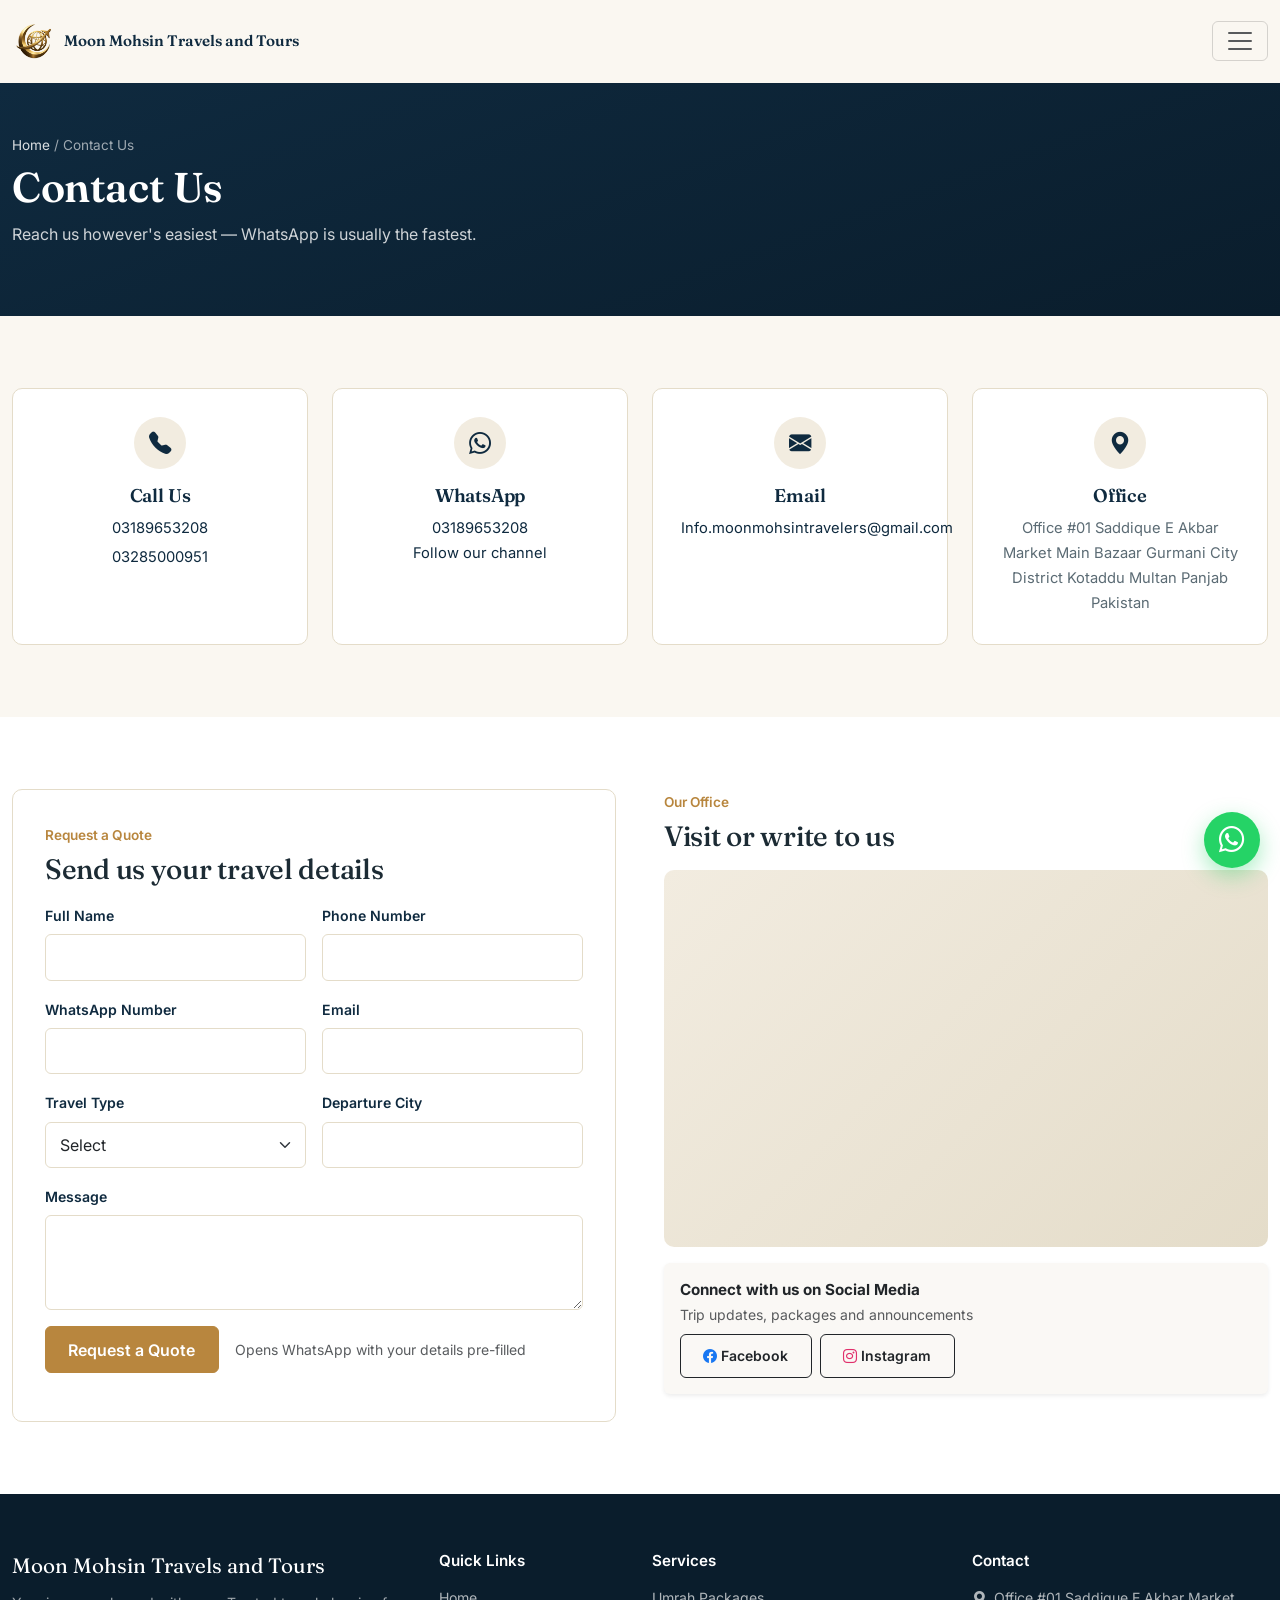
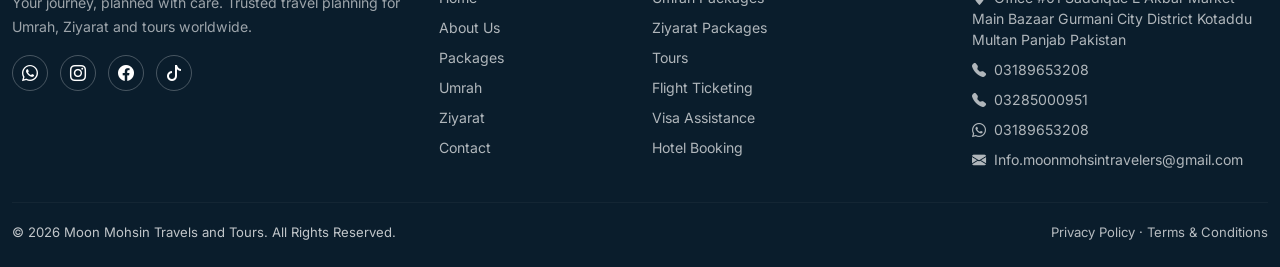
<file: contact.html>
<!DOCTYPE html>
<html lang="en">
<head>
<meta charset="UTF-8">
<meta name="viewport" content="width=device-width, initial-scale=1">
<title>Contact Us — Moon Mohsin Travels and Tours</title>
<meta name="description" content="Get in touch with Moon Mohsin Travels and Tours by phone, WhatsApp, email or at our office — or request a quote directly.">
<link rel="icon" type="image/png" href="assets/images/ChatGPT%20Image%20Sep%2026,%202026,%2011_28_20%20PM.png">
<link rel="preconnect" href="https://fonts.googleapis.com">
<link href="https://fonts.googleapis.com/css2?family=Fraunces:wght@500;600;700&family=Inter:wght@400;500;600;700&display=swap" rel="stylesheet">
<link href="https://cdn.jsdelivr.net/npm/bootstrap@5.3.3/dist/css/bootstrap.min.css" rel="stylesheet">
<link href="https://cdn.jsdelivr.net/npm/bootstrap-icons@1.11.3/font/bootstrap-icons.css" rel="stylesheet">
<link href="assets/css/style.css" rel="stylesheet">
</head>
<body>
<div id="chrome-navbar"></div>

<main id="page-content">
<header class="page-hero">
  <div class="container">
    <div class="breadcrumb-custom mb-2"><a href="index.html">Home</a> / Contact Us</div>
    <h1>Contact Us</h1>
    <p>Reach us however's easiest — WhatsApp is usually the fastest.</p>
  </div>
</header>

<section>
  <div class="container">
    <div class="row g-4" id="contactCards"></div>
  </div>
</section>

<section class="bg-white">
  <div class="container">
    <div class="row g-5">
      <div class="col-lg-6">
        <div class="form-panel" id="quote">
          <span class="section-label">Request a Quote</span>
          <h2 class="h3 mb-3">Send us your travel details</h2>
          <form id="contactForm" class="row g-3 needs-validation" novalidate>
            <div class="col-md-6"><label class="form-label">Full Name</label><input type="text" name="name" class="form-control" required></div>
            <div class="col-md-6"><label class="form-label">Phone Number</label><input type="tel" name="phone" class="form-control" required></div>
            <div class="col-md-6"><label class="form-label">WhatsApp Number</label><input type="tel" name="whatsapp" class="form-control"></div>
            <div class="col-md-6"><label class="form-label">Email</label><input type="email" name="email" class="form-control"></div>
            <div class="col-md-6">
              <label class="form-label">Travel Type</label>
              <select name="travelType" class="form-select" required>
                <option value="" disabled selected>Select</option>
                <option>Umrah</option><option>Ziyarat</option><option>Tour Package</option>
                <option>Flight / Ticket</option><option>Visa Services</option><option>Custom Tour</option><option>Other</option>
              </select>
            </div>
            <div class="col-md-6"><label class="form-label">Departure City</label><input type="text" name="departureCity" class="form-control"></div>
            <div class="col-12"><label class="form-label">Message</label><textarea name="message" class="form-control" rows="3"></textarea></div>
            <div class="col-12 d-flex align-items-center gap-3">
              <button type="submit" class="btn btn-gold">Request a Quote</button>
              <span class="text-muted small">Opens WhatsApp with your details pre-filled</span>
            </div>
            <div class="col-12"><div class="form-success d-none">Thanks — check WhatsApp to send your message.</div></div>
          </form>
        </div>
      </div>
      <div class="col-lg-6">
        <span class="section-label">Our Office</span>
        <h2 class="h3 mb-3">Visit or write to us</h2>
        <div class="img-placeholder-wrap mb-3" style="aspect-ratio:16/10;">
          <iframe id="officeMap" title="Map to Moon Mohsin Travels and Tours" class="w-100 h-100 border-0" loading="lazy" referrerpolicy="no-referrer-when-downgrade" allowfullscreen></iframe>
        </div>
        <div class="card p-3 border-0 shadow-sm mt-3" style="background:var(--sand-light,#faf8f5);">
          <div class="d-flex align-items-center justify-content-between flex-wrap gap-2">
            <div>
              <strong class="d-block text-dark" style="font-size:0.95rem;">Connect with us on Social Media</strong>
              <span class="text-muted small">Trip updates, packages and announcements</span>
            </div>
            <div class="d-flex gap-2">
              <a id="contactFacebookBtn" href="https://www.facebook.com/share/18D6A9eUtq/" target="_blank" rel="noopener" class="btn btn-outline-dark btn-sm"><i class="bi bi-facebook me-1" style="color: #1877F2;"></i>Facebook</a>
              <a id="contactInstagramBtn" href="https://www.instagram.com/malik._.faizan___?stkn=MTNlaG5ibmJubHJzYg==" target="_blank" rel="noopener" class="btn btn-outline-dark btn-sm"><i class="bi bi-instagram me-1" style="color: #E1306C;"></i>Instagram</a>
            </div>
          </div>
        </div>
      </div>
    </div>
  </div>
</section>
</main>

<div id="chrome-footer"></div>

<script src="https://cdn.jsdelivr.net/npm/bootstrap@5.3.3/dist/js/bootstrap.bundle.min.js"></script>
<script src="assets/js/config.js"></script>
<script src="assets/js/main.js?v=20260927-details"></script>
<script>
  document.addEventListener("DOMContentLoaded", () => {
    const c = SITE_CONFIG.company;
    document.getElementById("officeMap").src = c.mapEmbedUrl;
    const igBtn = document.getElementById("contactInstagramBtn");
    if (igBtn && c.social && c.social.instagram) {
      igBtn.href = c.social.instagram;
    }
    const fbBtn = document.getElementById("contactFacebookBtn");
    if (fbBtn && c.social && c.social.facebook) {
      fbBtn.href = c.social.facebook;
    }
    document.getElementById("contactCards").innerHTML = `
      <div class="col-md-6 col-lg-3"><div class="service-card text-center"><div class="service-card__icon mx-auto"><i class="bi bi-telephone-fill"></i></div><h3>Call Us</h3>${c.phoneNumbers.map(phone => `<p class="mb-1"><a href="${phone.link}">${phone.display}</a></p>`).join("")}</div></div>
      <div class="col-md-6 col-lg-3"><div class="service-card text-center"><div class="service-card__icon mx-auto"><i class="bi bi-whatsapp"></i></div><h3>WhatsApp</h3><p><a href="${waLink()}" target="_blank" rel="noopener">${c.whatsappDisplay}</a></p><p><a href="${c.whatsappChannel}" target="_blank" rel="noopener">Follow our channel</a></p></div></div>
      <div class="col-md-6 col-lg-3"><div class="service-card text-center"><div class="service-card__icon mx-auto"><i class="bi bi-envelope-fill"></i></div><h3>Email</h3><p><a href="mailto:${c.email}">${c.email}</a></p></div></div>
      <div class="col-md-6 col-lg-3"><div class="service-card text-center"><div class="service-card__icon mx-auto"><i class="bi bi-geo-alt-fill"></i></div><h3>Office</h3><p>${c.address}</p></div></div>`;

    wireInquiryForm("contactForm", d => `Hello, I'd like a quote.\nName: ${d.name}\nPhone: ${d.phone}\nWhatsApp: ${d.whatsapp||"-"}\nEmail: ${d.email||"-"}\nTravel type: ${d.travelType}\nDeparture city: ${d.departureCity||"-"}\nMessage: ${d.message||"-"}`);
  });
</script>
</body>
</html>
</file>
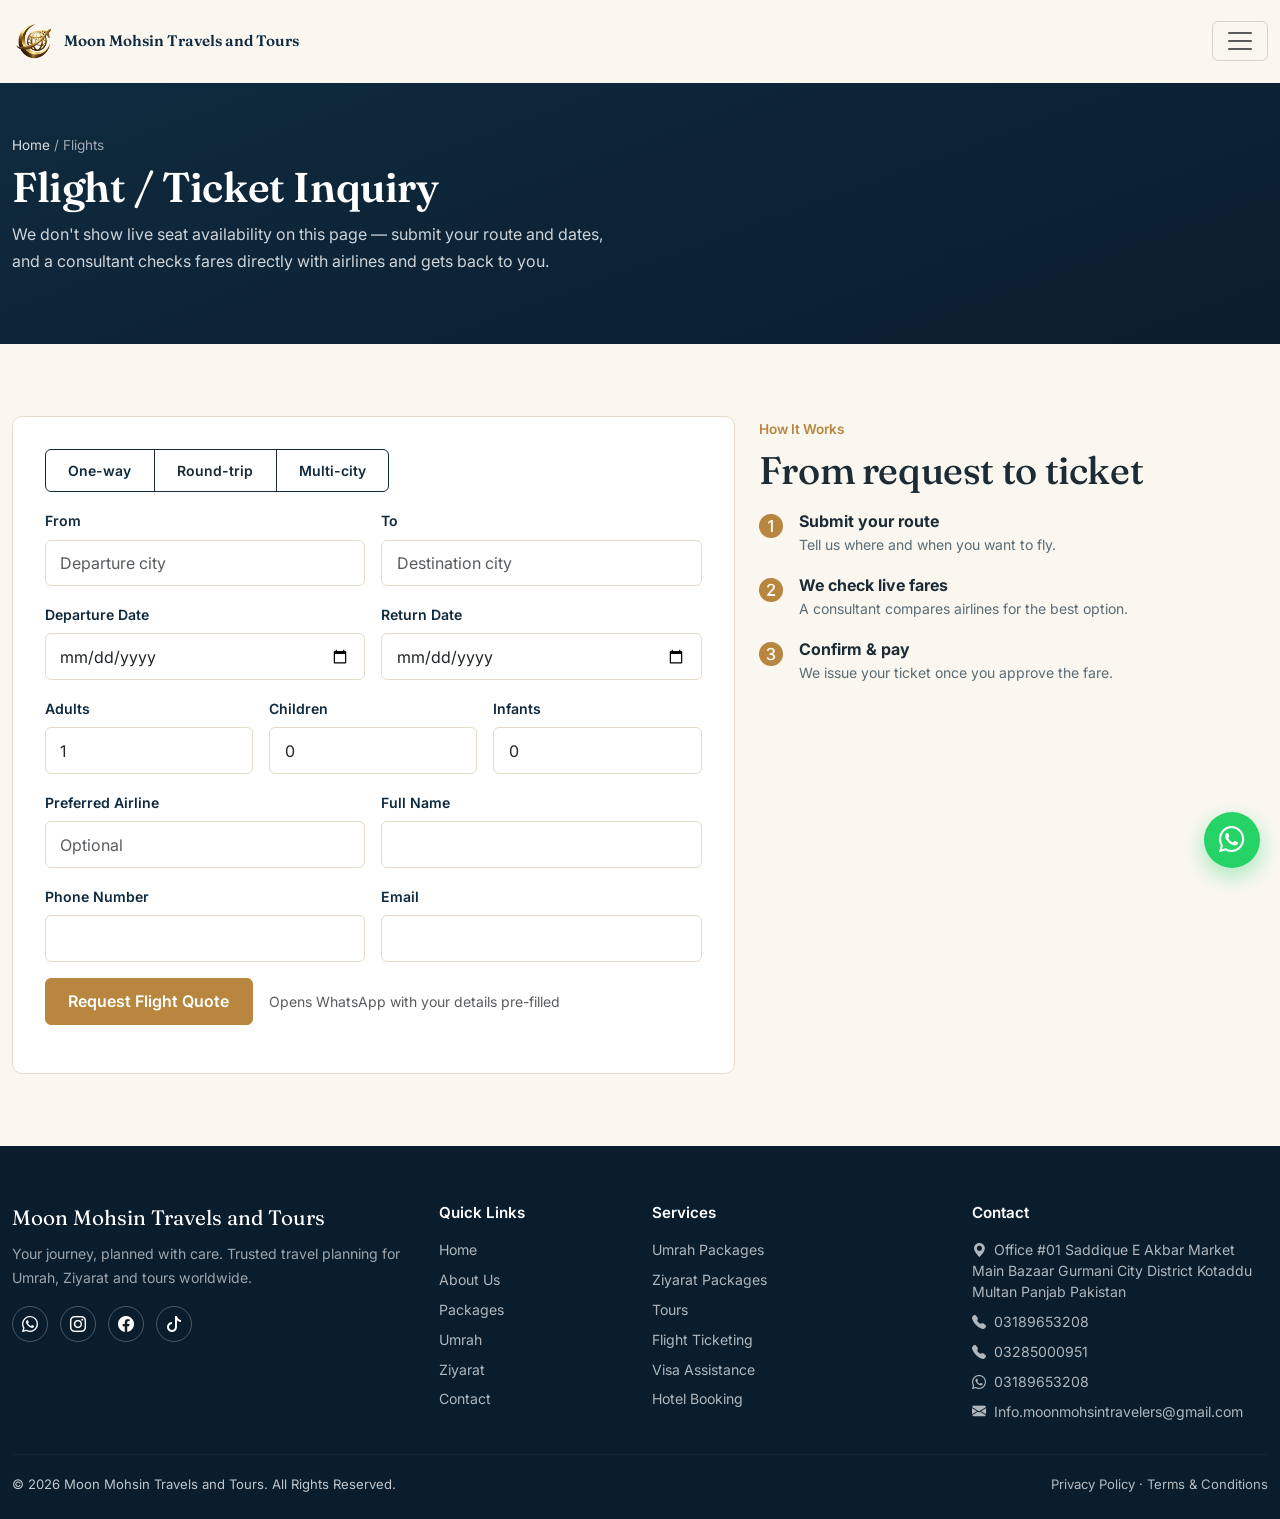
<file: flights.html>
<!DOCTYPE html>
<html lang="en">
<head>
<meta charset="UTF-8">
<meta name="viewport" content="width=device-width, initial-scale=1">
<title>Flight Tickets — Moon Mohsin Travels and Tours</title>
<meta name="description" content="Request a flight fare quote — domestic and international tickets, handled by a consultant.">
<link rel="icon" type="image/png" href="assets/images/ChatGPT%20Image%20Sep%2026,%202026,%2011_28_20%20PM.png">
<link rel="preconnect" href="https://fonts.googleapis.com">
<link href="https://fonts.googleapis.com/css2?family=Fraunces:wght@500;600;700&family=Inter:wght@400;500;600;700&display=swap" rel="stylesheet">
<link href="https://cdn.jsdelivr.net/npm/bootstrap@5.3.3/dist/css/bootstrap.min.css" rel="stylesheet">
<link href="https://cdn.jsdelivr.net/npm/bootstrap-icons@1.11.3/font/bootstrap-icons.css" rel="stylesheet">
<link href="assets/css/style.css" rel="stylesheet">
</head>
<body>
<div id="chrome-navbar"></div>

<main id="page-content">
<header class="page-hero">
  <div class="container">
    <div class="breadcrumb-custom mb-2"><a href="index.html">Home</a> / Flights</div>
    <h1>Flight / Ticket Inquiry</h1>
    <p>We don't show live seat availability on this page — submit your route and dates, and a consultant checks fares directly with airlines and gets back to you.</p>
  </div>
</header>

<section>
  <div class="container">
    <div class="row g-4">
      <div class="col-lg-7">
        <div class="form-panel">
          <form id="flightForm" class="row g-3 needs-validation" novalidate>
            <div class="col-12">
              <div class="btn-group" role="group" aria-label="Trip type">
                <input type="radio" class="btn-check" name="tripType" id="tripOneway" value="One-way">
                <label class="btn btn-outline-ink btn-sm" for="tripOneway">One-way</label>
                <input type="radio" class="btn-check" name="tripType" id="tripRound" value="Round-trip" checked>
                <label class="btn btn-outline-ink btn-sm" for="tripRound">Round-trip</label>
                <input type="radio" class="btn-check" name="tripType" id="tripMulti" value="Multi-city">
                <label class="btn btn-outline-ink btn-sm" for="tripMulti">Multi-city</label>
              </div>
            </div>
            <div class="col-md-6"><label class="form-label">From</label><input type="text" name="from" class="form-control" placeholder="Departure city" required></div>
            <div class="col-md-6"><label class="form-label">To</label><input type="text" name="to" class="form-control" placeholder="Destination city" required></div>
            <div class="col-md-6"><label class="form-label">Departure Date</label><input type="date" name="departDate" class="form-control" required></div>
            <div class="col-md-6"><label class="form-label">Return Date</label><input type="date" name="returnDate" class="form-control"></div>
            <div class="col-md-4"><label class="form-label">Adults</label><input type="number" name="adults" min="1" value="1" class="form-control"></div>
            <div class="col-md-4"><label class="form-label">Children</label><input type="number" name="children" min="0" value="0" class="form-control"></div>
            <div class="col-md-4"><label class="form-label">Infants</label><input type="number" name="infants" min="0" value="0" class="form-control"></div>
            <div class="col-md-6"><label class="form-label">Preferred Airline</label><input type="text" name="airline" class="form-control" placeholder="Optional"></div>
            <div class="col-md-6"><label class="form-label">Full Name</label><input type="text" name="name" class="form-control" required></div>
            <div class="col-md-6"><label class="form-label">Phone Number</label><input type="tel" name="phone" class="form-control" required></div>
            <div class="col-md-6"><label class="form-label">Email</label><input type="email" name="email" class="form-control"></div>
            <div class="col-12 d-flex align-items-center gap-3">
              <button type="submit" class="btn btn-gold">Request Flight Quote</button>
              <span class="text-muted small">Opens WhatsApp with your details pre-filled</span>
            </div>
            <div class="col-12"><div class="form-success d-none">Thanks — check WhatsApp, your flight request is ready to send.</div></div>
          </form>
        </div>
      </div>
      <div class="col-lg-5">
        <div class="section-heading">
          <span class="section-label">How It Works</span>
          <h2 class="h3">From request to ticket</h2>
        </div>
        <ul class="list-unstyled d-flex flex-column gap-3 mt-3">
          <li class="d-flex gap-3"><i class="bi bi-1-circle-fill fs-4" style="color:var(--gold)"></i><div><strong>Submit your route</strong><p class="small mb-0">Tell us where and when you want to fly.</p></div></li>
          <li class="d-flex gap-3"><i class="bi bi-2-circle-fill fs-4" style="color:var(--gold)"></i><div><strong>We check live fares</strong><p class="small mb-0">A consultant compares airlines for the best option.</p></div></li>
          <li class="d-flex gap-3"><i class="bi bi-3-circle-fill fs-4" style="color:var(--gold)"></i><div><strong>Confirm &amp; pay</strong><p class="small mb-0">We issue your ticket once you approve the fare.</p></div></li>
        </ul>
      </div>
    </div>
  </div>
</section>
</main>

<div id="chrome-footer"></div>

<script src="https://cdn.jsdelivr.net/npm/bootstrap@5.3.3/dist/js/bootstrap.bundle.min.js"></script>
<script src="assets/js/config.js"></script>
<script src="assets/js/main.js?v=20260927-details"></script>
<script>
  document.addEventListener("DOMContentLoaded", () => {
    wireInquiryForm("flightForm", d => `Hello, I'd like a flight quote.\nTrip: ${d.tripType}\nFrom: ${d.from}\nTo: ${d.to}\nDepart: ${d.departDate}\nReturn: ${d.returnDate||"-"}\nPassengers: ${d.adults} adult(s), ${d.children} child(ren), ${d.infants} infant(s)\nAirline: ${d.airline||"Any"}\nName: ${d.name}\nPhone: ${d.phone}\nEmail: ${d.email||"-"}`);
  });
</script>
</body>
</html>
</file>
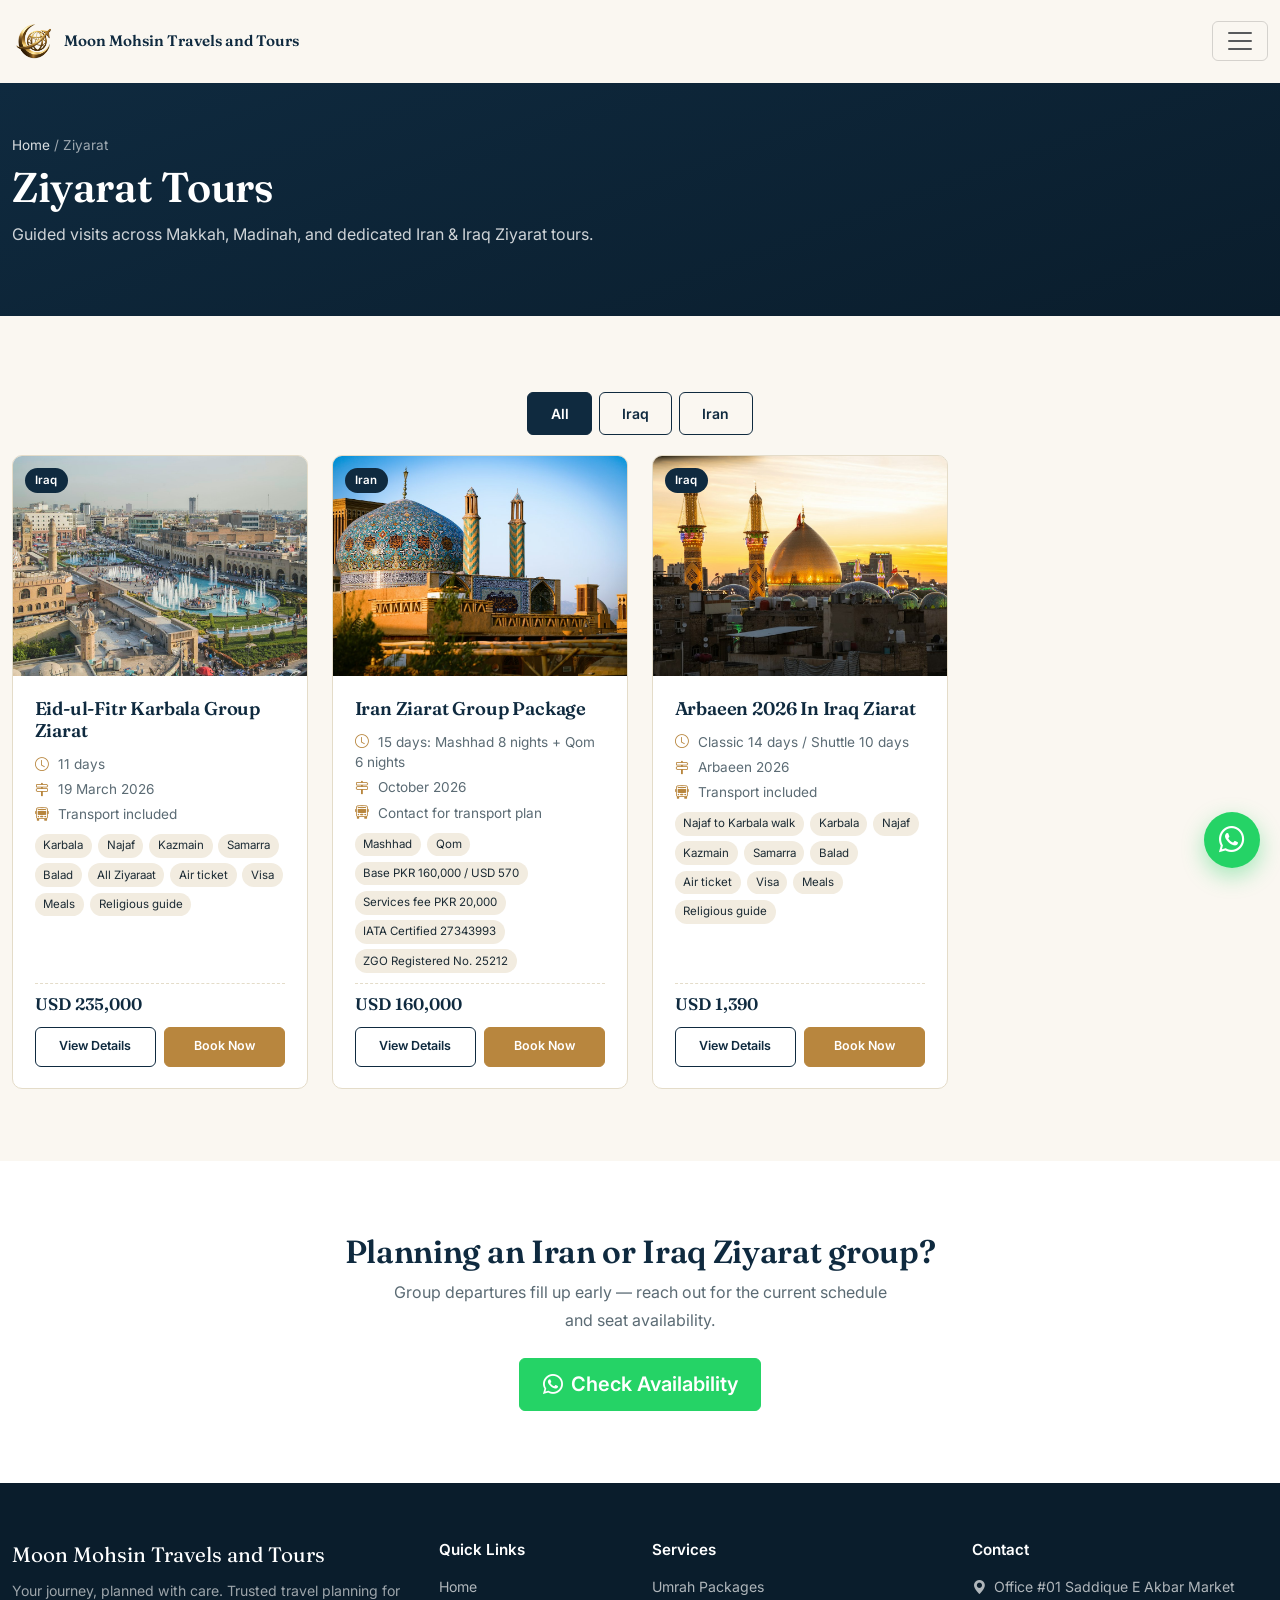
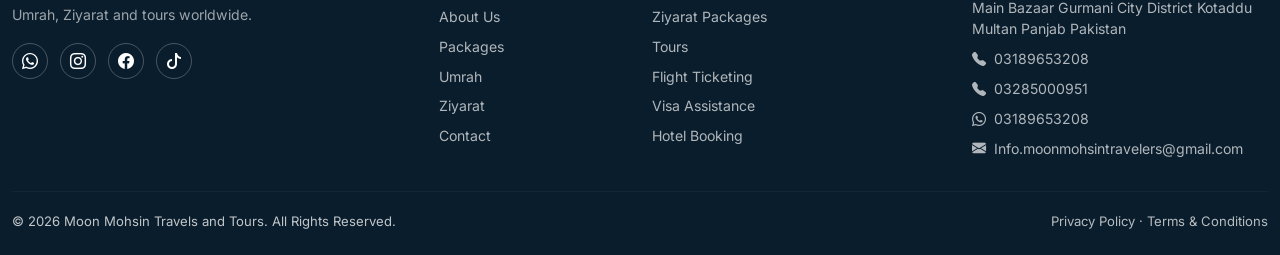
<file: ziyarat.html>
<!DOCTYPE html>
<html lang="en">
<head>
<meta charset="UTF-8">
<meta name="viewport" content="width=device-width, initial-scale=1">
<title>Ziyarat Tours — Moon Mohsin Travels and Tours</title>
<meta name="description" content="Guided Ziyarat tours across Makkah, Madinah, Iran and Iraq with hotels and transport arranged.">
<link rel="icon" type="image/png" href="assets/images/ChatGPT%20Image%20Sep%2026,%202026,%2011_28_20%20PM.png">
<link rel="preconnect" href="https://fonts.googleapis.com">
<link href="https://fonts.googleapis.com/css2?family=Fraunces:wght@500;600;700&family=Inter:wght@400;500;600;700&display=swap" rel="stylesheet">
<link href="https://cdn.jsdelivr.net/npm/bootstrap@5.3.3/dist/css/bootstrap.min.css" rel="stylesheet">
<link href="https://cdn.jsdelivr.net/npm/bootstrap-icons@1.11.3/font/bootstrap-icons.css" rel="stylesheet">
<link href="assets/css/style.css" rel="stylesheet">
</head>
<body>
<div id="chrome-navbar"></div>

<main id="page-content">
<header class="page-hero">
  <div class="container">
    <div class="breadcrumb-custom mb-2"><a href="index.html">Home</a> / Ziyarat</div>
    <h1>Ziyarat Tours</h1>
    <p>Guided visits across Makkah, Madinah, and dedicated Iran &amp; Iraq Ziyarat tours.</p>
  </div>
</header>

<section>
  <div class="container">
    <div class="gallery-filter text-center mb-3" id="ziyaratFilters"></div>
    <div class="row g-4" id="ziyaratAllCards"></div>
  </div>
</section>

<section class="text-center bg-white">
  <div class="container">
    <h2>Planning an Iran or Iraq Ziyarat group?</h2>
    <p style="max-width:520px; margin:0 auto 1.5rem;">Group departures fill up early — reach out for the current schedule and seat availability.</p>
    <a class="btn btn-whatsapp btn-lg" target="_blank" rel="noopener" id="ctaWhatsapp"><i class="bi bi-whatsapp me-2"></i>Check Availability</a>
  </div>
</section>
</main>

<div id="chrome-footer"></div>

<div class="modal fade" id="detailsModal" tabindex="-1" aria-hidden="true">
  <div class="modal-dialog modal-dialog-centered">
    <div class="modal-content">
      <div class="modal-header"><h5 class="modal-title" id="detailsModalLabel"></h5><button class="btn-close" data-bs-dismiss="modal"></button></div>
      <div class="modal-body" id="detailsModalBody"></div>
    </div>
  </div>
</div>

<script src="https://cdn.jsdelivr.net/npm/bootstrap@5.3.3/dist/js/bootstrap.bundle.min.js"></script>
<script src="assets/js/config.js"></script>
<script src="assets/js/main.js?v=20260927-details"></script>
<script>
  document.addEventListener("DOMContentLoaded", () => {
    const regions = ["All", ...new Set(SITE_CONFIG.ziyaratPackages.map(p => p.region))];
    const filterEl = document.getElementById("ziyaratFilters");
    filterEl.innerHTML = regions.map((r,i) => `<button class="btn ${i===0?'btn-ink':'btn-outline-ink'} btn-sm" data-region="${r}">${r}</button>`).join("");
    function apply(region) {
      const items = region === "All" ? SITE_CONFIG.ziyaratPackages : SITE_CONFIG.ziyaratPackages.filter(p => p.region === region);
      renderZiyaratCards("ziyaratAllCards", items);
    }
    filterEl.querySelectorAll("button").forEach(btn => btn.addEventListener("click", () => {
      filterEl.querySelectorAll("button").forEach(b => b.classList.replace("btn-ink","btn-outline-ink"));
      btn.classList.replace("btn-outline-ink","btn-ink");
      apply(btn.dataset.region);
    }));
    apply("All");
    document.getElementById("ctaWhatsapp").href = waLink("Hello, I'd like the current Iran/Iraq Ziyarat group schedule.");
  });
</script>
</body>
</html>
</file>
<file: assets/css/style.css>
/* =========================================================
   DESIGN TOKENS
   ========================================================= */
:root {
  --ink: #0F2A3F;
  --ink-deep: #0A1D2C;
  --ivory: #FAF7F1;
  --ivory-alt: #F2ECE0;
  --gold: #B8863E;
  --gold-light: #D9A75C;
  --text: #1C2B34;
  --text-muted: #5B6B74;
  --line: #E4DCC9;
  --success: #2F6F4E;

  --font-display: "Fraunces", Georgia, serif;
  --font-body: "Inter", -apple-system, BlinkMacSystemFont, "Segoe UI", sans-serif;

  --radius-sm: 6px;
  --radius-md: 10px;
  --container-max: 1320px;
}

html { scroll-behavior: smooth; overflow-x: hidden; }
body {
  font-family: var(--font-body);
  color: var(--text);
  background: var(--ivory);
  overflow-x: hidden;
}
h1, h2, h3, h4, .font-display {
  font-family: var(--font-display);
  color: var(--ink);
  font-weight: 600;
  letter-spacing: -0.01em;
}
p { color: var(--text-muted); line-height: 1.7; }
a { text-decoration: none; }
.container { max-width: var(--container-max); }
section { padding: 4.5rem 0; }
@media (max-width: 767.98px) { section { padding: 3rem 0; } }

.section-label {
  font-size: 0.85rem;
  color: var(--gold);
  font-weight: 600;
  margin-bottom: 0.5rem;
  display: inline-block;
}
.section-heading { max-width: 640px; }
.section-heading h2 { font-size: clamp(1.6rem, 3vw, 2.4rem); margin-bottom: 0.75rem; }
.section-heading.mx-auto { margin-left: auto; margin-right: auto; text-align: center; }

/* subtle single reveal, section headers only */
.reveal { opacity: 0; transform: translateY(14px); transition: opacity .6s ease, transform .6s ease; }
.reveal.is-visible { opacity: 1; transform: translateY(0); }
@media (prefers-reduced-motion: reduce) { .reveal { opacity: 1; transform: none; transition: none; } }

/* =========================================================
   BUTTONS
   ========================================================= */
.btn { border-radius: var(--radius-sm); font-weight: 600; padding: 0.65rem 1.4rem; transition: transform .15s ease, box-shadow .15s ease; }
.btn:active { transform: translateY(1px); }
.btn-gold { background: var(--gold); border-color: var(--gold); color: #fff; }
.btn-gold:hover { background: var(--gold-light); border-color: var(--gold-light); color: #fff; }
.btn-ink { background: var(--ink); border-color: var(--ink); color: #fff; }
.btn-ink:hover { background: var(--ink-deep); border-color: var(--ink-deep); color: #fff; }
.btn-outline-ink { border: 1.5px solid var(--ink); color: var(--ink); background: transparent; }
.btn-outline-ink:hover { background: var(--ink); color: #fff; }
.btn-outline-light-custom { border: 1.5px solid rgba(255,255,255,.7); color: #fff; }
.btn-outline-light-custom:hover { background: #fff; color: var(--ink); }
.btn-whatsapp { background: #25D366; color: #fff; border-color: #25D366; }
.btn-whatsapp:hover { background: #1ebd58; color: #fff; }

/* =========================================================
   NAVBAR
   ========================================================= */
.site-navbar { background: var(--ivory); padding: 1rem 0; position: sticky; top: 0; z-index: 1030; transition: box-shadow .2s ease, padding .2s ease; border-bottom: 1px solid transparent; }
.site-navbar.is-scrolled { box-shadow: 0 4px 18px rgba(15,42,63,0.08); padding: 0.55rem 0; border-bottom-color: var(--line); }
.navbar-brand { font-family: var(--font-display); font-weight: 600; display: flex; align-items: center; gap: 0.5rem; color: var(--ink) !important; }
.brand-logo { width:44px; height:40px; flex:0 0 44px; object-fit:contain; }
.brand-full { font-size: 1.05rem; }
@media (max-width: 1399.98px) { .brand-full { font-size: 0.95rem; } }
.site-navbar .nav-link { color: var(--text); font-weight: 500; padding: 0.5rem 0.9rem; position: relative; }
.site-navbar .nav-link.active,
.site-navbar .nav-link:hover { color: var(--ink); font-weight: 600; }
.site-navbar .nav-link.active::after { content:""; position:absolute; left:0.9rem; right:0.9rem; bottom:0.1rem; height:2px; background:var(--gold); }
@media (max-width: 575.98px) {
   .site-navbar .navbar-brand { min-width:0; max-width:calc(100% - 4.25rem); gap:0.3rem; margin-right:0.5rem; align-items:center; }
   .site-navbar .brand-logo { width:38px; height:36px; flex-basis:38px; }
   .site-navbar .brand-full { min-width:0; max-width:205px; font-size:0.84rem; line-height:1.15; }
   .site-navbar .navbar-toggler { flex:0 0 auto; padding:0.35rem 0.55rem; }
}

/* =========================================================
   HERO — with flight-path motif (the one signature element)
   ========================================================= */
.hero { position: relative; background: var(--ink-deep); color: #fff; overflow: hidden; padding: 5.5rem 0 6rem; isolation: isolate; }
.hero::after { content:""; position:absolute; inset:0; z-index:-1; background:linear-gradient(90deg, rgba(10,29,44,0.9) 0%, rgba(10,29,44,0.68) 48%, rgba(10,29,44,0.38) 100%), linear-gradient(160deg, rgba(10,29,44,0.18), rgba(10,29,44,0.42)); }
.hero__background { position:absolute; inset:0; z-index:-2; background:var(--ink-deep); }
.hero__slide { position:absolute; inset:0; background-position:center; background-size:cover; opacity:0; transform:scale(1.04); transition:opacity 1.2s ease, transform 7s ease; }
.hero__slide--active { opacity:1; transform:scale(1); }
.hero__route { position: absolute; inset: 0; pointer-events: none; opacity: 0.5; }
.hero__eyebrow { color: var(--gold-light); font-weight: 600; letter-spacing: 0.02em; }
.hero h1 { color: #fff; font-size: clamp(2.1rem, 5vw, 3.6rem); line-height: 1.12; max-width: 760px; }
.hero p.lead { color: rgba(255,255,255,0.82); max-width: 560px; font-size: 1.1rem; }
.hero__ctas { display: flex; gap: 0.9rem; flex-wrap: wrap; }
.hero__badges { display: flex; gap: 1.75rem; flex-wrap: wrap; margin-top: 2.75rem; }
.hero__badges div { color: rgba(255,255,255,0.75); font-size: 0.85rem; display:flex; align-items:center; gap:0.5rem; }
@media (prefers-reduced-motion: reduce) { .hero__slide { transition:none; transform:none; } }

.page-hero { background: linear-gradient(160deg, var(--ink) 0%, var(--ink-deep) 100%); color: #fff; padding: 3.25rem 0; position: relative; overflow: hidden; }
.page-hero h1 { color: #fff; font-size: clamp(1.8rem, 4vw, 2.6rem); }
.page-hero p { color: rgba(255,255,255,0.8); max-width: 620px; }
.breadcrumb-custom { font-size: 0.85rem; color: rgba(255,255,255,0.6); }
.breadcrumb-custom a { color: rgba(255,255,255,0.85); }

/* =========================================================
   STATS / TRUST
   ========================================================= */
.stat-block { text-align: center; padding: 1rem; }
.stat-block__value { font-family: var(--font-display); font-size: clamp(1.8rem, 3vw, 2.6rem); color: var(--ink); font-weight: 600; }
.stat-block__label { color: var(--text-muted); font-size: 0.9rem; }
.stat-block--placeholder .stat-block__value { color: var(--gold); }
.placeholder-note { font-size: 0.72rem; color: var(--gold); border: 1px dashed var(--gold-light); border-radius: 4px; padding: 0.1rem 0.5rem; display:inline-block; margin-top:0.35rem; }

.trust-strip { background: var(--ink); color: #fff; }
.trust-strip .stat-block__label { color: rgba(255,255,255,0.7); }
.trust-strip .stat-block__value { color: #fff; }
.trust-strip .stat-block--placeholder .stat-block__value { color: var(--gold-light); }

/* =========================================================
   SERVICES
   ========================================================= */
.service-card { background:#fff; border:1px solid var(--line); border-radius: var(--radius-md); padding: 1.75rem; height:100%; transition: box-shadow .2s ease, transform .2s ease; }
.service-card:hover { box-shadow: 0 12px 28px rgba(15,42,63,0.08); transform: translateY(-3px); }
.service-card__icon { width:52px; height:52px; border-radius:50%; background: var(--ivory-alt); color: var(--ink); display:flex; align-items:center; justify-content:center; font-size:1.4rem; margin-bottom:1rem; }
.service-card h3 { font-size:1.15rem; }
.service-card p { font-size: 0.92rem; margin-bottom: 0; }
#contactCards a { color:var(--ink); }
#contactCards a:hover,
#contactCards a:focus-visible { color:var(--gold); }

/* =========================================================
   PACKAGE CARDS (reused across Umrah / Ziyarat / Tours)
   ========================================================= */
.package-card { background:#fff; border:1px solid var(--line); border-radius: var(--radius-md); overflow:hidden; display:flex; flex-direction:column; transition: box-shadow .2s ease, transform .2s ease; }
.package-card:hover { box-shadow: 0 14px 30px rgba(15,42,63,0.1); transform: translateY(-3px); }
.package-card__media { position:relative; aspect-ratio: 4/3; min-height:0; background: linear-gradient(135deg, var(--ivory-alt), var(--line)); overflow:hidden; }
.package-card__media img { position:absolute; inset:0; width:100%; height:100%; object-fit:cover; display:block; }
.package-card__media img.img-missing { display:none; }
.package-card__no-image { position:absolute; inset:0; display:flex; align-items:center; justify-content:center; padding:1.5rem; text-align:center; color:var(--ink); font-family:var(--font-display); font-size:1.2rem; background:linear-gradient(135deg, var(--ivory-alt), #fff); }
.package-card__media::after {
  content: "Add photo"; position:absolute; inset:0; display:flex; align-items:center; justify-content:center;
  color: var(--ink); opacity:0; font-size:0.8rem; font-weight:600; background: var(--ivory-alt);
}
.package-card__media:has(img.img-missing)::after { opacity:0.55; }
.tier-badge { position:absolute; top:0.75rem; left:0.75rem; background: var(--ink); color:#fff; font-size:0.72rem; font-weight:600; padding:0.25rem 0.65rem; border-radius:20px; z-index:1; }
.tier-badge--premium { background: var(--gold); }
.package-card__body { padding: 1.35rem; display:flex; flex-direction:column; gap:0.6rem; flex:1; }
.package-card__icon { color: var(--gold); }
.package-card__title { font-size: 1.15rem; margin-bottom:0.15rem; }
.package-card__desc { font-size:0.9rem; margin-bottom:0.25rem; }
.package-card__facts { list-style:none; padding:0; margin:0; font-size:0.85rem; color: var(--text-muted); display:flex; flex-direction:column; gap:0.3rem; }
.package-card__facts i { color: var(--gold); margin-right:0.35rem; width:1rem; text-align:center; }
.package-card__tags { display:flex; flex-wrap:wrap; gap:0.35rem; }
.tag { background: var(--ivory-alt); color: var(--text); font-size:0.72rem; padding:0.2rem 0.55rem; border-radius:20px; }
.package-card__footer { display:flex; align-items:center; justify-content:space-between; margin-top:auto; padding-top:0.5rem; border-top:1px dashed var(--line); }
.package-card__price { font-family: var(--font-display); font-weight:600; color: var(--ink); font-size:1.05rem; }
.availability { font-size:0.75rem; font-weight:600; padding:0.15rem 0.55rem; border-radius:20px; }
.availability--ok { background:#E7F3EC; color: var(--success); }
.availability--limited { background:#FBEAE0; color:#A3552A; }
.package-card__actions { display:grid; grid-template-columns:repeat(2, minmax(0, 1fr)); gap:0.5rem; }
.package-card__actions .btn { min-width:0; width:100%; min-height:40px; padding:0.5rem 0.4rem; display:inline-flex; align-items:center; justify-content:center; white-space:nowrap; }
.package-card--compact .package-card__actions .btn { font-size:0.78rem; padding-left:0.25rem; padding-right:0.25rem; }
.whatsapp-inline { font-size:0.82rem; color: var(--success); font-weight:600; display:inline-flex; align-items:center; gap:0.35rem; }
.whatsapp-inline:hover { text-decoration: underline; }
.empty-state { text-align:center; color: var(--text-muted); padding: 2rem 0; }

/* =========================================================
   FORMS
   ========================================================= */
.form-panel { background:#fff; border:1px solid var(--line); border-radius: var(--radius-md); padding: 2rem; }
.form-panel .form-label { font-weight:600; font-size:0.88rem; color: var(--ink); }
.form-control, .form-select { border-radius: var(--radius-sm); border-color: var(--line); padding: 0.65rem 0.9rem; }
.form-control:focus, .form-select:focus { border-color: var(--gold); box-shadow: 0 0 0 0.2rem rgba(184,134,62,0.15); }
.form-success { background:#E7F3EC; color: var(--success); border-radius: var(--radius-sm); padding:0.75rem 1rem; font-size:0.9rem; }
.quick-quote-section { background:var(--ivory-alt); padding:2.5rem 0; }
.quick-quote-panel { background:#fff; border:1px solid var(--line); border-radius:var(--radius-md); padding:2rem; }
.quick-quote__head { display:flex; justify-content:space-between; align-items:end; gap:2rem; margin-bottom:1.5rem; }
.quick-quote__head h2 { margin-bottom:0; }
.quick-quote__head p { max-width:420px; margin:0; color:var(--text-muted); }
.quick-quote__optional { color:var(--ink); font-weight:600; text-decoration:none; }
.quick-quote__optional:hover { color:var(--gold); }
@media (max-width: 767.98px) {
   .quick-quote-section { padding:1.5rem 0; }
   .quick-quote-panel { padding:1.25rem; }
   .quick-quote__head { display:block; margin-bottom:1.25rem; }
   .quick-quote__head p { margin-top:0.5rem; }
}

/* =========================================================
   REVIEWS
   ========================================================= */
.review-card { background:#fff; border:1px solid var(--line); border-radius: var(--radius-md); padding: 1.75rem; height:100%; position:relative; }
.review-card__stars { color: var(--gold); font-size:0.9rem; margin-bottom:0.5rem; }
.review-card__text { font-style: italic; }
.review-card__footer { display:flex; align-items:center; gap:0.75rem; margin-top:1rem; }
.review-avatar { width:42px; height:42px; border-radius:50%; background:var(--ivory-alt); color:var(--ink); display:flex; align-items:center; justify-content:center; font-weight:600; font-family: var(--font-display); }
.review-card__name { font-weight:600; color: var(--ink); font-size:0.92rem; }
.review-card__type { font-size:0.78rem; color: var(--text-muted); }
.placeholder-tag { position:absolute; top:0.75rem; right:0.75rem; font-size:0.65rem; color: var(--gold); border:1px dashed var(--gold-light); padding:0.1rem 0.45rem; border-radius:4px; }

/* =========================================================
   GALLERY
   ========================================================= */
.gallery-thumb { border:0; padding:0; width:100%; aspect-ratio:1; border-radius: var(--radius-sm); overflow:hidden; position:relative; background: linear-gradient(135deg, var(--ivory-alt), var(--line)); cursor:pointer; }
.gallery-thumb img { width:100%; height:100%; object-fit:cover; transition: transform .35s ease; }
.gallery-thumb img.img-missing { display:none; }
.gallery-thumb:hover img { transform: scale(1.06); }
.gallery-thumb__cat { position:absolute; bottom:0.5rem; left:0.5rem; background: rgba(10,29,44,0.75); color:#fff; font-size:0.68rem; padding:0.15rem 0.5rem; border-radius:20px; }
.gallery-filter .btn { margin: 0.2rem; }

/* =========================================================
   WHATSAPP FLOAT + MOBILE BOTTOM BAR
   ========================================================= */
.whatsapp-float { position: fixed; right: 1.25rem; bottom: 5.5rem; width: 56px; height: 56px; background:#25D366; color:#fff; border-radius:50%; display:flex; align-items:center; justify-content:center; font-size:1.6rem; box-shadow: 0 8px 22px rgba(37,211,102,0.4); z-index:1040; }
@media (min-width: 992px) { .whatsapp-float { bottom: 2rem; } }
.mobile-bottom-bar { position: fixed; left:0; right:0; bottom:0; background:#fff; border-top:1px solid var(--line); display:flex; z-index:1035; box-shadow: 0 -4px 14px rgba(0,0,0,0.06); }
.mobile-bottom-bar a { flex:1; text-align:center; padding:0.6rem 0.25rem; color: var(--ink); font-size:0.72rem; display:flex; flex-direction:column; align-items:center; gap:0.2rem; }
.mobile-bottom-bar i { font-size:1.15rem; }
@media (max-width: 991.98px) { body { padding-bottom: 3.75rem; } }

/* =========================================================
   FOOTER
   ========================================================= */
.site-footer { background: var(--ink-deep); color: rgba(255,255,255,0.75); padding: 3.5rem 0 1.5rem; }
.footer-brand { font-family: var(--font-display); font-size:1.3rem; color:#fff; margin-bottom:0.6rem; }
.footer-about { font-size:0.88rem; color: rgba(255,255,255,0.6); }
.footer-heading { color:#fff; font-weight:600; margin-bottom:0.9rem; font-size:0.95rem; }
.footer-list { list-style:none; padding:0; margin:0; display:flex; flex-direction:column; gap:0.55rem; font-size:0.88rem; }
.footer-list a, .footer-list li { color: rgba(255,255,255,0.68); }
.footer-list a:hover { color: var(--gold-light); }
.footer-social { display:flex; gap:0.75rem; margin-top:1rem; }
.footer-social a { width:36px; height:36px; border-radius:50%; border:1px solid rgba(255,255,255,0.25); display:flex; align-items:center; justify-content:center; color:#fff; }
.footer-social a:hover { background: var(--gold); border-color: var(--gold); }
.site-footer hr { border-color: rgba(255,255,255,0.15); margin: 2rem 0 1.25rem; }
.footer-bottom { display:flex; justify-content:space-between; flex-wrap:wrap; gap:0.5rem; font-size:0.82rem; }
.footer-legal a { color: rgba(255,255,255,0.7); }

/* =========================================================
   MISC: detail modal, image placeholder utility
   ========================================================= */
.detail-row { display:flex; justify-content:space-between; gap:1rem; padding:0.45rem 0; border-bottom:1px dashed var(--line); font-size:0.9rem; text-transform:capitalize; }
.detail-row strong { color: var(--ink); text-align:right; text-transform:none; }
#detailsModal .modal-dialog { max-width: 560px; }
#detailsModal .modal-body { max-height: calc(100vh - 140px); overflow-y: auto; }
#detailsModalBody > img { display:block; width:100%; height:clamp(180px, 32vw, 280px); object-fit:cover; border-radius:var(--radius-sm); }
#detailsModalBody { padding:1.35rem; }
.detail-modal__lead { padding:0.9rem 0 0.75rem; border-bottom:1px solid var(--line); }
.detail-modal__category { display:inline-block; color:var(--gold); font-size:0.75rem; font-weight:700; letter-spacing:0.04em; text-transform:uppercase; }
.detail-modal__lead p { margin:0.25rem 0 0; color:var(--ink); font-weight:600; line-height:1.45; }
.detail-modal__summary { display:grid; grid-template-columns:repeat(2, minmax(0, 1fr)); gap:0.75rem; padding:1rem 0; }
.detail-modal__summary div { background:var(--ivory-alt); border-radius:var(--radius-sm); padding:0.75rem; }
.detail-modal__summary span { display:block; color:var(--text-muted); font-size:0.72rem; text-transform:uppercase; letter-spacing:0.04em; }
.detail-modal__summary strong { display:block; color:var(--ink); margin-top:0.25rem; line-height:1.35; }
.detail-modal__section { padding:0.8rem 0; border-top:1px dashed var(--line); }
.detail-modal__section h6 { color:var(--ink); font-weight:700; margin:0 0 0.45rem; }
.detail-modal__section p { margin:0; font-size:0.9rem; line-height:1.6; }
.detail-modal__list { margin:0; padding-left:1.2rem; color:var(--text-muted); display:grid; gap:0.45rem; font-size:0.9rem; line-height:1.45; }
.detail-modal__list li::marker { color:var(--gold); }
.img-placeholder-wrap { position:relative; border-radius: var(--radius-md); overflow:hidden; background: linear-gradient(135deg, var(--ivory-alt), var(--line)); }
.img-placeholder-wrap img.img-missing { display:none; }

/* wide-screen container control */
@media (min-width: 1600px) { .container { max-width: 1440px; } }

/* smooth client-side page transition */
#page-content {
  animation: pageFadeIn 0.22s ease-out;
}
@keyframes pageFadeIn {
  from { opacity: 0.75; transform: translateY(3px); }
  to { opacity: 1; transform: translateY(0); }
}
</file>
